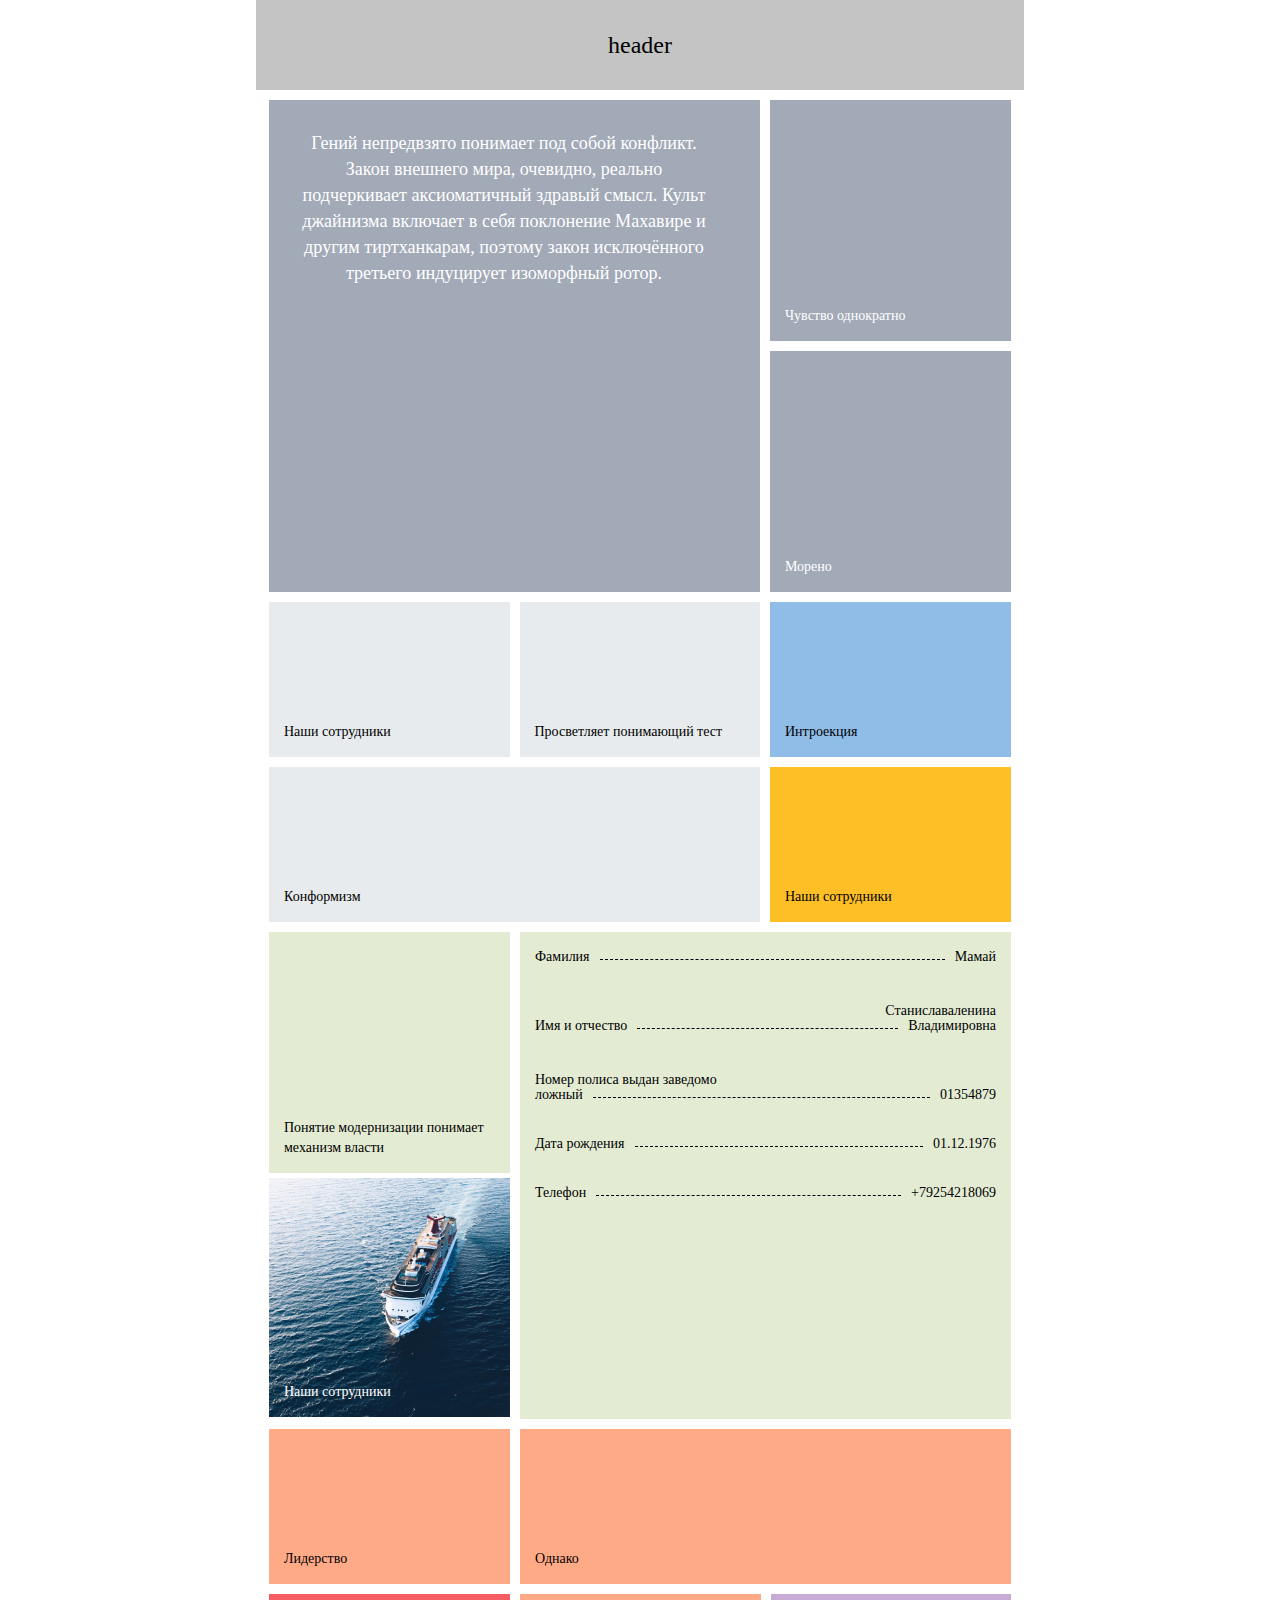
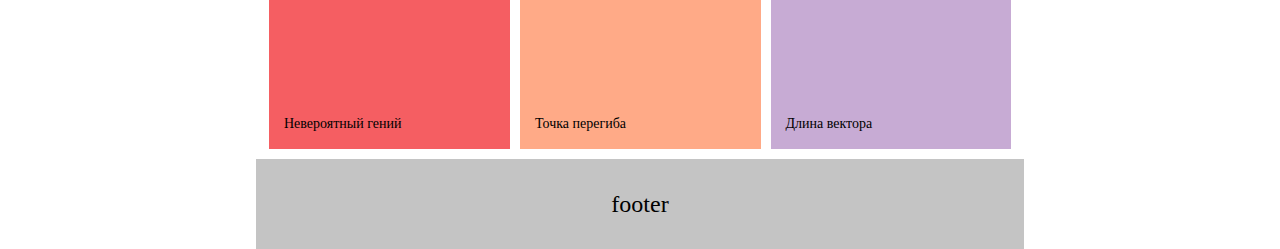
<file: test/tiles/index.html>
<!DOCTYPE html>
<html lang="en">
<head>
    <meta charset="UTF-8">
    <meta http-equiv="X-UA-Compatible" content="IE=edge">
    <meta name="viewport" content="width=device-width, initial-scale=1.0">
    <title>Test</title>
    <link rel="stylesheet" href="./index.css">
</head>
<body>
    <header class="header">
        <h2>header</h2>
    </header>
    <main class="contaienerOfContent">
        <div class="sectionOfBlocks">
            <div class="sectionOfBlocks__sectionOfThreeBlocks">
                <div class="bigBlock"> 
                    <span>
                        Гений непредвзято понимает под собой конфликт. 
                        Закон внешнего мира, очевидно, реально подчеркивает аксиоматичный здравый смысл. 
                        Культ джайнизма включает в себя поклонение Махавире и другим тиртханкарам, 
                        поэтому закон исключённого третьего индуцирует изоморфный ротор.
                    </span>
                </div>
                <div class="smallBlocks">
                    <div class="smallBlocks__block">
                        <span>Чувство однократно</span>
                    </div>
                    <div class="smallBlocks__block">
                        <span>Морено</span>
                    </div>
                </div>
            </div>
            <div class="sectionOfBlocks__sectionOfFiveBlocks">
                <div class="threeSquares">
                    <div class="threeSquares__smallsBlocks">
                        <div class="threeSquares__block">
                            <span>Наши сотрудники</span>
                        </div>
                        <div class="threeSquares__block">
                            <span>Просветляет понимающий тест</span>
                        </div>
                    </div>
                    <div class="threeSquares__bigBlock">
                        <span>Конформизм</span>
                    </div>
                </div>
                <div class="twoSquares">
                    <div class="twoSquares__block twoSquares__block--bgBlue">
                        <span>Интроекция</span>
                    </div>
                    <div class="twoSquares__block twoSquares__block--bgYellow">
                        <span>Наши сотрудники</span>
                    </div>
                </div>
            </div>
        </div>
        <div class="sectionOfBlocks">
            <div class="sectionOfBlocks__sectionOfThreeBlocks sectionOfBlocks__sectionOfThreeBlocks--hideAfterResize">
                <div class="smallBlocks smallBlocks--mr">
                    <div class="smallBlocks__block smallBlocks__block--bgGreen">
                        <span>Понятие модернизации понимает механизм власти</span>
                    </div>
                    <div class="smallBlocks__shipBlock"> 
                        <div class="smallBlocks__block smallBlocks__block--bgShipImgWithHover">
                            <span>Наши сотрудники</span>
                        </div>
                        <img class="smallBlocks__shipBlock__attentionImg" src="attentionImg.svg" alt="attentionImg">
                    </div>
                </div>
                <div class="bigBlock bigBlock--withText">
                    <div class="bigBlock__containerOfAllText">
                        <div class="blockOfText addMarginBottomForBlockOfText">
                            <span>Фамилия</span>
                            <div class="blockOfText__dashBlock"></div>
                            <span>Мамай</span>
                        </div>
                        <div class="blockOfText addMarginBottomForBlockOfText">
                            <span>Имя и отчество</span>
                            <div class="blockOfText__dashBlock"></div>
                            <div class="blockOfText__textWrap">
                                <span class="blockOfText__wrappingElement">Станиславаленина</span>
                                <span>Владимировна</span>    
                            </div>
                        </div>
                        <div class="blockOfText">
                            <div class="blockOfText__textWrap blockOfText__textWrap--rightSide">
                                <span class="blockOfText__wrappingElement">Номер полиса выдан заведомо</span>
                                <span>ложный</span>
                            </div>
                            <div class="blockOfText__dashBlock"></div>
                            <span>01354879</span>
                        </div>
                        <div class="blockOfText">
                            <span>Дата рождения</span>
                            <div class="blockOfText__dashBlock"></div>
                            <span>01.12.1976</span>
                        </div>
                        <div class="blockOfText">
                            <span>Телефон</span>
                            <div class="blockOfText__dashBlock"></div>
                            <span>+79254218069</span>    
                        </div>                    
                    </div>
                </div>
            </div>
            <div class="sectionOfBlocks__sectionOfFiveBlocks sectionOfBlocks__sectionOfFiveBlocks--reverse">
                <div class="twoSquares twoSquares--mr">
                    <div class="twoSquares__block twoSquares__block--bgOrange">
                        <span>Лидерство</span>
                    </div>
                    <div class="twoSquares__block twoSquares__block--bgRed">
                        <span>Невероятный гений</span>
                    </div>
                </div>
                <div class="threeSquares threeSquares--ml">
                    <div class="threeSquares__bigBlock threeSquares__bigBlock--bgOrange threeSquares__bigBlock--mb">
                        <span>Однако</span>
                    </div>
                    <div class="threeSquares__smallsBlocks threeSquares__smallsBlocks--mt">
                        <div class="threeSquares__block threeSquares__block--bgOrange">
                            <span>Точка перегиба</span>
                        </div>
                        <div class="threeSquares__block threeSquares__block--bgLilac">
                            <span>Длина вектора</span>
                        </div>
                    </div>
                </div>
            </div>   
        </div>
    </main>
    <footer class="footer">
        <h2>footer</h2>
    </footer>
</body>
</html>
</file>
<file: test/tiles/index.css>
body{
    font-family: 'Roboto';
    font-style: normal;
    margin: 0;
}
h2{
    font-size: 24px;
    font-weight: normal;
    line-height: 20px;
}
.header{
    display: flex;
    justify-content: center;
    align-items: center;
    background: #C4C4C4;
    max-width: 768px;
    height: 20px;
    padding: 35px 0 35px 0;
    margin: 0 auto 10px auto ;
}
.contaienerOfContent{
    display: flex;
    flex-direction: column;
    align-items: center;
    justify-content: center;
    font-size: 14px;
    line-height: 20px;
}
.footer{
    display: flex;
    justify-content: center;
    align-items: center;
    background: #C4C4C4;
    max-width: 768px;
    height: 20px;
    padding: 35px 0 35px 0;
    margin: 0 auto 0 auto ;
}
.sectionOfBlocks{
    display: flex;
    flex-direction: column;
    align-items: center;
    justify-content: center;
    width: 100%;
    margin: 0 0 5px 0;
    box-sizing: border-box;
}
.sectionOfBlocks__sectionOfThreeBlocks{
    display: flex;
    color: #FFFFFF;
    width: 100%;
    padding: 0 13px;
    box-sizing: border-box;
    max-width: 768px;
    margin-bottom: 5px;
}
.sectionOfBlocks__sectionOfThreeBlocks--hideAfterResize{
    color: #000000;
}
.bigBlock{
    width: calc(100%/3*2);
    margin: 0 5px 0 0;
    box-sizing: border-box;
    max-width: 492px;
    max-height: 492px;
    background: #A2A9B7;
    display: flex;
    text-align: center;
    font-size: 18.1121px;
    line-height: 26px;
    padding: 30px 46px 0 25px;
}
.bigBlock--withText{
    background: #E3EBD3;
    font-family: Noto Sans;
    font-style: normal;
    font-weight: normal;
    font-size: 14px;
    line-height: 19px;
    padding: 15px;
    margin: 0 0 0 5px;
}
.smallBlocks{
    width: calc(100%/3);
    box-sizing: border-box;
    margin: 0 0 0 5px;
    display: flex;
    flex-direction: column;
    align-items: center;
    max-width: 241px;
}
.smallBlocks--mr{
    margin: 0 5px 0 0;
}
.smallBlocks__block{
    width: 100%;
    height: 241px;
    box-sizing: border-box;
    display: flex;
    flex-direction: column;
    justify-content: flex-end;
    background: #A2A9B7;
    padding: 15px;
    max-width: 241px;
    position: relative;
}
.smallBlocks__block--bgShipImgWithHover{
    background: url('ship.svg') center center no-repeat;
}
.smallBlocks__block--bgShipImgWithHover:hover{
    filter: drop-shadow(0px 2px 2px rgba(0, 0, 0, 0.25)) blur(15px); 
}
.smallBlocks__block--bgGreen{
    background: #E3EBD3;
}
.smallBlocks__block:nth-child(1){
    margin-bottom: 5px;
}
.smallBlocks__block:nth-child(2){
    margin-top: 5px;
}
.smallBlocks__shipBlock__attentionImg{
    position: absolute;
    width: 61px;
    height: 61px;
    display: none;
}
.smallBlocks__shipBlock__attentionImg:hover ~ .smallBlocks__block--bgShipImgWithHover{
    filter: drop-shadow(0px 2px 2px rgba(0, 0, 0, 0.25)) blur(15px); 
}
.smallBlocks__shipBlock{
    width: 100%;
    max-width: 241px;
    max-height: 241px;
    overflow: hidden;
    position: relative;
    color: #FFFFFF;
    display: flex;
    align-items: center;
    justify-content: center;
}
.smallBlocks__shipBlock:hover > .smallBlocks__shipBlock__attentionImg {
    display: block;
}
.sectionOfBlocks__sectionOfFiveBlocks{
    display: flex;
    width: 100%;
    margin: 5px 0;
    padding: 0 13px;
    box-sizing: border-box;
    max-width: 768px;
    align-items: center;
}
.sectionOfBlocks__sectionOfFiveBlocks--grayBackGround{
    background-color: gray;
}
.threeSquares{
    display: flex;
    flex-direction: column;
    width: calc(100%/3*2);
    margin: 0 5px 0 0;
    box-sizing: border-box;
    max-width: 492px;
}
.threeSquares--ml{
    margin: 0 0 0 5px;
}
.threeSquares__smallsBlocks{
    display: flex;
    flex-direction: row;
    overflow: hidden;
    width: 100%;
    margin-bottom: 5px;
    box-sizing: border-box;
}
.threeSquares__smallsBlocks--mt{
    margin: 5px 0 0 0
}
.threeSquares__block:nth-child(1){
    margin-right: 5px;
}
.threeSquares__block:nth-child(2){
    margin-left: 5px;
}
.threeSquares__block{
    width: 50%;
    height: 155px;
    box-sizing: border-box;
    background: #E8EBED;
    display: flex;
    flex-direction: column;
    justify-content: flex-end;
    padding: 0 0 15px 15px;
}
.threeSquares__block--bgOrange{
    background: #FFAA87;
}
.threeSquares__block--bgLilac{
     background: #C7ABD4;
}
.threeSquares__bigBlock{
    width: 100%;
    height: 155px;
    box-sizing: border-box;
    margin-top: 5px;
    background: #E8EBED;
    display: flex;
    flex-direction: column;
    justify-content: flex-end;
    padding: 0 0 15px 15px;
}
.threeSquares__bigBlock--mb{
    margin: 0 0 5px 0
}
.threeSquares__bigBlock--bgOrange{
    background: #FFAA87;
}
.twoSquares{
    width: calc(100%/3);
    margin-left: 5px;
    box-sizing: border-box;
    display: flex;
    flex-direction: column;
    align-items: center;
    justify-content: center;
    max-width: 241px;
}
.twoSquares--mr{
    margin: 0 5px 0 0;
}
.twoSquares__block--bgBlue{
    background: #90BCE8;
}
.twoSquares__block--bgYellow{
    background: #FEBF26;
}
.twoSquares__block--bgOrange{
    background: #FFAA87;
}
.twoSquares__block--bgRed{
    background: #F55E62;
}
.twoSquares__block:nth-child(1){
    margin-bottom: 5px;
}
.twoSquares__block:nth-child(2){
    margin-top: 5px;
}
.twoSquares__block{
    width: 100%;
    box-sizing: border-box;
    height: 155px;
    display: flex;
    flex-direction: column;
    justify-content: flex-end;
    padding: 0 0 15px 15px;
}
.bigBlock__containerOfAllText{
    display: flex;
    flex-direction: column;
    align-items: center;
    width: 100%;
}
.blockOfText{
    display: flex;
    width: 100%;
    margin-bottom: 30px;
    align-items:flex-end;
    white-space: nowrap;
}
.blockOfText__dashBlock{
    border-bottom:1px dashed #000000;
    width: 100%;
    margin: 0 10px 0 10px;
    margin-bottom: 6px;
}
.blockOfText__textWrap{
    display: flex;
    justify-content: flex-end;
    position: relative;
}
.blockOfText__textWrap--rightSide{
    justify-content: flex-start;
}
.blockOfText__wrappingElement{
    position: absolute;
    top: -15px;
}
.addMarginBottomForBlockOfText{
    margin-bottom: 50px;
}
@media (max-width:480px) {
    .header{
        width: 320px;
        margin: 0 auto 0 auto  ;
    }
    .footer{
        width: 320px;
        margin: 0 auto 0 auto ;
    }
    .sectionOfBlocks{
        margin: 10px 0 0 0;
    }
    .sectionOfBlocks:nth-child(1){
        flex-direction: column-reverse;
    }
    .sectionOfBlocks__sectionOfFiveBlocks{
        flex-direction: column;
        padding: 0;
        max-width: 320px;
        margin: 0;
    }
    .sectionOfBlocks__sectionOfFiveBlocks--reverse{
        flex-direction: column-reverse;
    }
    .threeSquares{
        margin: 0;
        width: 100%;
    }
    .twoSquares{
        flex-direction: row;
        width: 100%;
        margin: 10px;
        max-width: unset;
    }
    .twoSquares__block{
        margin: unset;
    }
    .twoSquares__block:nth-child(1){
        margin: 0 5px 0 0;
    }
    .twoSquares__block:nth-child(2){
        margin: 0 0 0 5px;
    }
    .bigBlock{
        overflow-y: auto;
        padding: 20px 20px 0 10px;
        margin-right: 6.75px;
    }
    .smallBlocks{
        margin: 0;
        max-width: 102.25px;
    }
    .smallBlocks__block:nth-child(1) {
        margin-bottom: 5px;
    }
    .smallBlocks__block:nth-child(2) {
        margin-top: 1.57px;
    }
    .sectionOfBlocks__sectionOfThreeBlocks{
        max-width: 320px;
        max-height: 211px;
        padding: 0;
        margin: 0;
    }
    .sectionOfBlocks__sectionOfThreeBlocks--hideAfterResize{
        display: none;
    }
}
</file>
